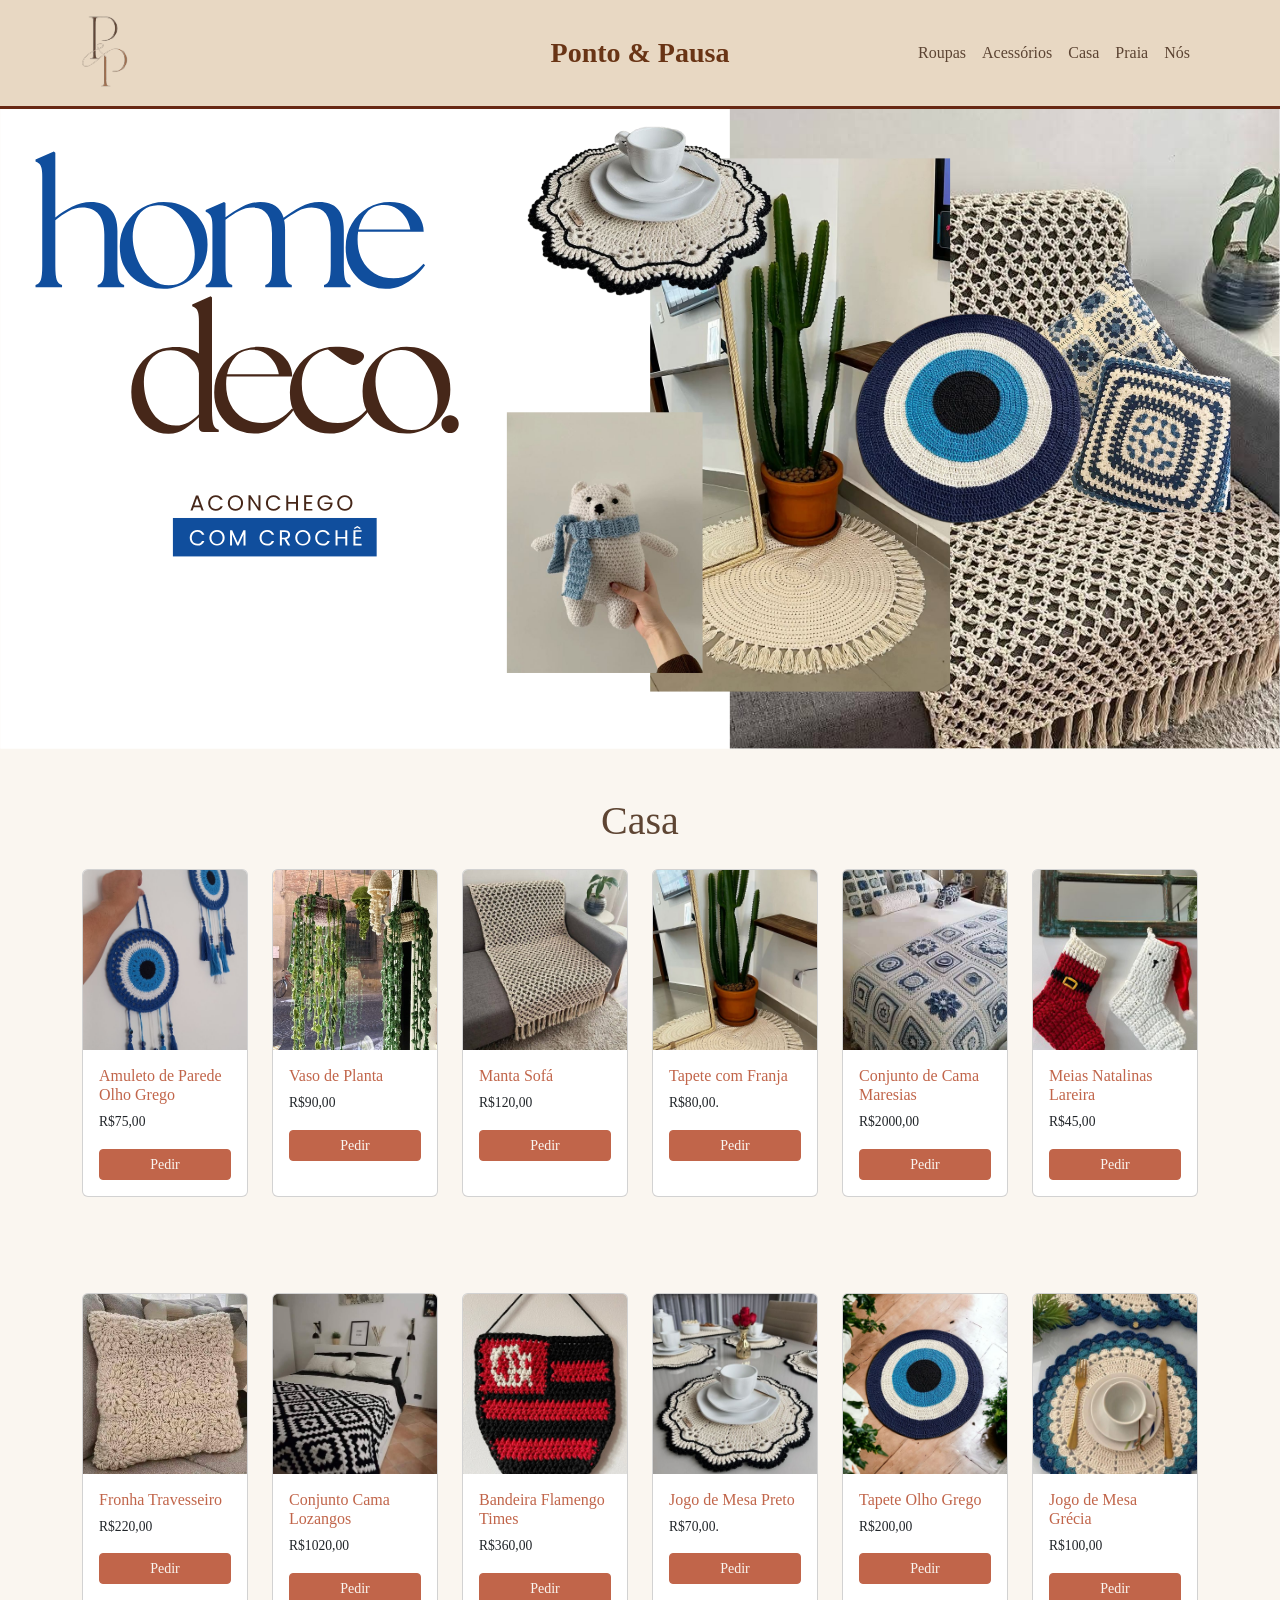
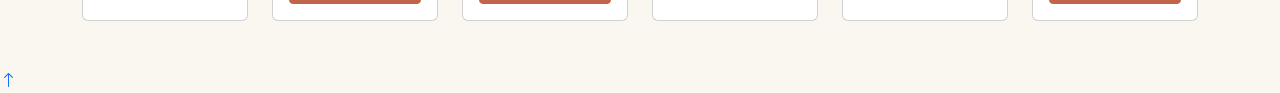
<file: casa.html>
<!DOCTYPE html>
<html lang="pt-br">
<head>
  <meta charset="UTF-8">
  <meta name="viewport" content="width=device-width, initial-scale=1">
  <title>Ponto &amp; Pausa</title>
  <link rel="stylesheet" href="https://cdn.jsdelivr.net/npm/bootstrap@5.3.3/dist/css/bootstrap.min.css">
  <link rel="stylesheet" href="style.css">
  <link rel="stylesheet" href="https://cdn.jsdelivr.net/npm/bootstrap-icons@1.11.3/font/bootstrap-icons.min.css">
</head>
<body>
<div id="topo"></div>
  <nav class="navbar navbar-expand-lg">
  <div class="container">
    
  
    <a class="navbar-brand" href="index.html">
  <img src="imagens/pplogo.svg" alt="Logo" height="80">
    </a>

<span class="nome-loja">Ponto &amp; Pausa</span>

    <button class="navbar-toggler" type="button" data-bs-toggle="collapse" data-bs-target="#menu" aria-label="Abrir menu">
      <span class="navbar-toggler-icon"></span>
    </button>
    <div class="collapse navbar-collapse" id="menu">
      <ul class="navbar-nav ms-auto">
        <li class="nav-item"><a class="nav-link" href="roupas.html">Roupas</a></li>
        <li class="nav-item"><a class="nav-link" href="acessórios.html">Acessórios</a></li>
        <li class="nav-item"><a class="nav-link" href="casa.html">Casa</a></li>
        <li class="nav-item"><a class="nav-link" href="praia.html">Praia</a></li>
        <li class="nav-item"><a class="nav-link" href="nós.html">Nós</a></li>
      </ul>
    </div>
  </div>
</nav>

<a href="casa.html">
          <img src="imagens/banner-casa.svg" class="d-block w-100" alt="Primeira peça com 10% de desconto.">
        </a>

        <section class="py-5">
    <div class="container">
      <h1 class="text-center mb-4">Casa</h1>
      <div class="row g-4">

        <div class="col-6 col-md-4 col-lg-2">
          <div class="card h-100">
            <img src="imagens/olhogrego-pendureco.jpg" class="card-img-top" alt="Amuleto de Parede Olho Grego">
            <div class="card-body">
              <h3 class="card-title">Amuleto de Parede Olho Grego</h3>
              <p class="card-text">R$75,00</p>
              <a href="https://wa.me/5512991773267" target="_blank" class="btn btn-terracota btn-sm w-100">Pedir</a>
            </div>
          </div>
        </div>

        <div class="col-6 col-md-4 col-lg-2">
          <div class="card h-100">
            <img src="imagens/vasoplantas-1.jpg" class="card-img-top" alt="Vaso Plantas">
            <div class="card-body">
              <h3 class="card-title">Vaso de Planta</h3>
              <p class="card-text">R$90,00</p>
              <a href="https://wa.me/5512991773267" target="_blank" class="btn btn-terracota btn-sm w-100">Pedir</a>
            </div>
          </div>
        </div>

        <div class="col-6 col-md-4 col-lg-2">
          <div class="card h-100">
            <img src="imagens/manta-sofá.jpg" class="card-img-top" alt="Manta Sofá">
            <div class="card-body">
              <h3 class="card-title">Manta Sofá</h3>
              <p class="card-text">R$120,00</p>
              <a href="https://wa.me/5512991773267" target="_blank" class="btn btn-terracota btn-sm w-100">Pedir</a>
            </div>
          </div>
        </div>

        <div class="col-6 col-md-4 col-lg-2">
          <div class="card h-100">
            <img src="imagens/tapete-cacto.jpg" class="card-img-top" alt="Tapete com Franja">
            <div class="card-body">
              <h3 class="card-title">Tapete com Franja</h3>
              <p class="card-text">R$80,00.</p>
              <a href="https://wa.me/5512991773267" target="_blank" class="btn btn-terracota btn-sm w-100">Pedir</a>
            </div>
          </div>
        </div>
        <div class="col-6 col-md-4 col-lg-2">
          <div class="card h-100">
            <img src="imagens/conjunto1-cama.jpg" class="card-img-top" alt="Conjunto de Cama Maresias">
            <div class="card-body">
              <h3 class="card-title">Conjunto de Cama Maresias</h3>
              <p class="card-text">R$2000,00</p>
              <a href="https://wa.me/5512991773267" target="_blank" class="btn btn-terracota btn-sm w-100">Pedir</a>
            </div>
          </div>
        </div><div class="col-6 col-md-4 col-lg-2">
          <div class="card h-100">
            <img src="imagens/meias-natal.jpg" class="card-img-top" alt="Meias Natalinas Lareira">
            <div class="card-body">
              <h3 class="card-title">Meias Natalinas Lareira</h3>
              <p class="card-text">R$45,00</p>
              <a href="https://wa.me/5512991773267" target="_blank" class="btn btn-terracota btn-sm w-100">Pedir</a>
            </div>
          </div>
        </div>
      </div>
    </div>
  </section>

<!-- 2° coiso linha -->

  <section class="py-5">
    <div class="container">
      <div class="row g-4">

        <div class="col-6 col-md-4 col-lg-2">
          <div class="card h-100">
            <img src="imagens/travesseiro-branco.jpg" class="card-img-top" alt="Fronha Travesseiro">
            <div class="card-body">
              <h3 class="card-title">Fronha Travesseiro</h3>
              <p class="card-text">R$220,00</p>
              <a href="https://wa.me/5512991773267" target="_blank" class="btn btn-terracota btn-sm w-100">Pedir</a>
            </div>
          </div>
        </div>

        <div class="col-6 col-md-4 col-lg-2">
          <div class="card h-100">
            <img src="imagens/conjunto2-cama.jpg" class="card-img-top" alt="Conjunto Cama Lozangos">
            <div class="card-body">
              <h3 class="card-title">Conjunto Cama Lozangos</h3>
              <p class="card-text">R$1020,00</p>
              <a href="https://wa.me/5512991773267" target="_blank" class="btn btn-terracota btn-sm w-100">Pedir</a>
            </div>
          </div>
        </div>

        <div class="col-6 col-md-4 col-lg-2">
          <div class="card h-100">
            <img src="imagens/bandeira-times.jpg" class="card-img-top" alt="Bandeira Flamengo Times">
            <div class="card-body">
              <h3 class="card-title">Bandeira Flamengo Times</h3>
              <p class="card-text">R$360,00</p>
              <a href="https://wa.me/5512991773267" target="_blank" class="btn btn-terracota btn-sm w-100">Pedir</a>
            </div>
          </div>
        </div>

        <div class="col-6 col-md-4 col-lg-2">
          <div class="card h-100">
            <img src="imagens/jogomesa-preto.jpg" class="card-img-top" alt="Jogo de Mesa Preto">
            <div class="card-body">
              <h3 class="card-title">Jogo de Mesa Preto</h3>
              <p class="card-text">R$70,00.</p> 
              <a href="https://wa.me/5512991773267" target="_blank" class="btn btn-terracota btn-sm w-100">Pedir</a>
            </div>
          </div>
        </div>
        <div class="col-6 col-md-4 col-lg-2">
          <div class="card h-100">
            <img src="imagens/tapete-olhogrego.jpg" class="card-img-top" alt="Tapete Olho Grego">
            <div class="card-body">
              <h3 class="card-title">Tapete Olho Grego</h3>
              <p class="card-text">R$200,00</p>
              <a href="https://wa.me/5512991773267" target="_blank" class="btn btn-terracota btn-sm w-100">Pedir</a>
            </div>
          </div>
        </div><div class="col-6 col-md-4 col-lg-2">
          <div class="card h-100">
            <img src="imagens/jogomesa-grecia.jpg" class="card-img-top" alt="Jogo de Mesa Grécia">
            <div class="card-body">
              <h3 class="card-title">Jogo de Mesa Grécia</h3>
              <p class="card-text">R$100,00</p>
              <a href="https://wa.me/5512991773267" target="_blank" class="btn btn-terracota btn-sm w-100">Pedir</a>
            </div>
          </div>
        </div>
      </div>
    </div>
  </section>

  <a href="#topo" class="btn-topo">
    <i class="bi bi-arrow-up"></i>
</a>

</body>
<div id="topo"></div>
</html>
</file>
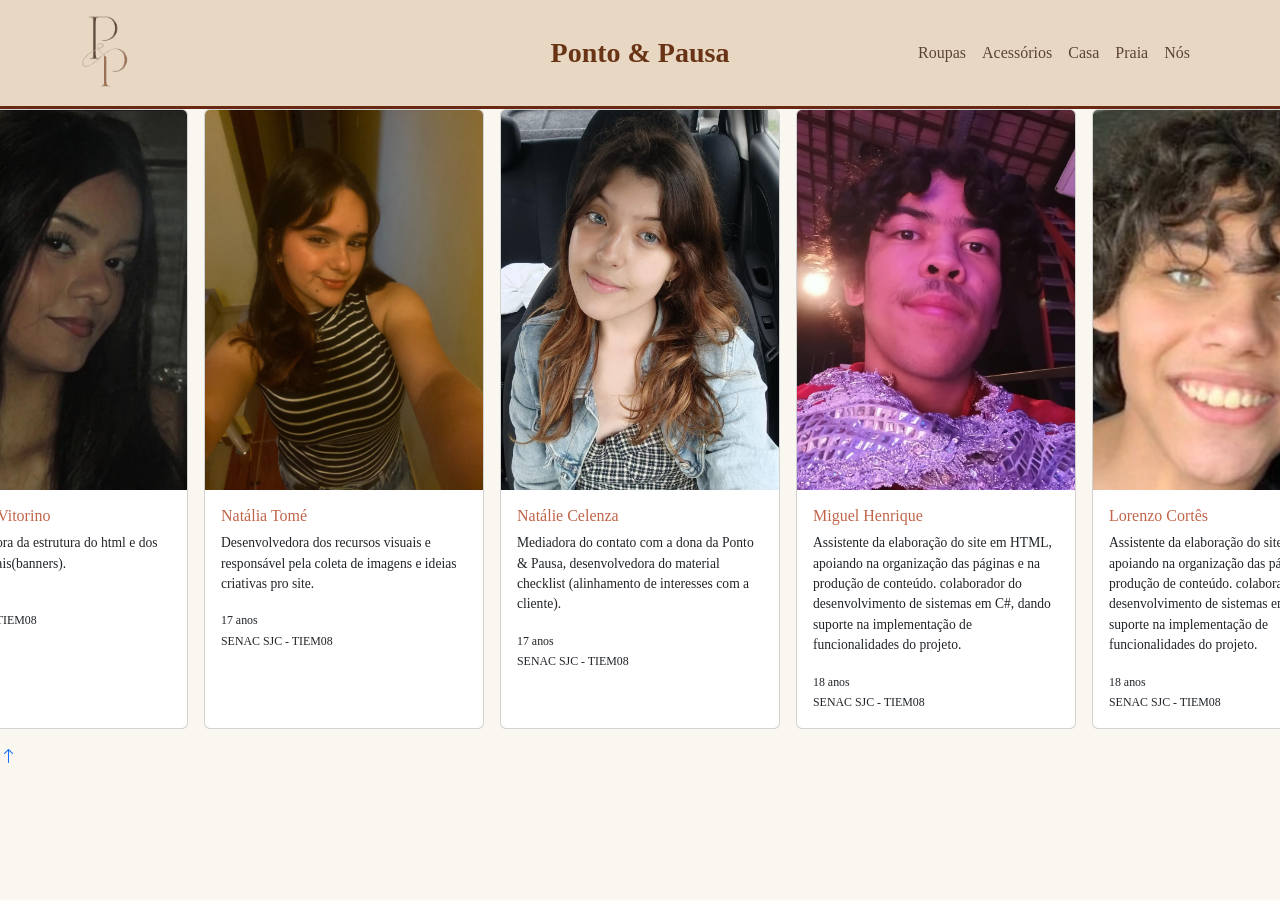
<file: nós.html>
<!DOCTYPE html>
<html lang="pt-br">
<head>
  <meta charset="UTF-8">
  <meta name="viewport" content="width=device-width, initial-scale=1">
  <title>Ponto &amp; Pausa</title>
  <link rel="stylesheet" href="https://cdn.jsdelivr.net/npm/bootstrap@5.3.3/dist/css/bootstrap.min.css">
  <link rel="stylesheet" href="style.css">
  <link rel="stylesheet" href="https://cdn.jsdelivr.net/npm/bootstrap-icons@1.11.3/font/bootstrap-icons.min.css">
</head>
<body>
<div id="topo"></div>
  <nav class="navbar navbar-expand-lg">
  <div class="container">
    
  
    <a class="navbar-brand" href="index.html">
  <img src="imagens/pplogo.svg" alt="Logo" height="80">
    </a>

<span class="nome-loja">Ponto &amp; Pausa</span>

    <button class="navbar-toggler" type="button" data-bs-toggle="collapse" data-bs-target="#menu" aria-label="Abrir menu">
      <span class="navbar-toggler-icon"></span>
    </button>
    <div class="collapse navbar-collapse" id="menu">
      <ul class="navbar-nav ms-auto">
        <li class="nav-item"><a class="nav-link" href="roupas.html">Roupas</a></li>
        <li class="nav-item"><a class="nav-link" href="acessórios.html">Acessórios</a></li>
        <li class="nav-item"><a class="nav-link" href="casa.html">Casa</a></li>
        <li class="nav-item"><a class="nav-link" href="praia.html">Praia</a></li>
        <li class="nav-item"><a class="nav-link" href="nós.html">Nós</a></li>
      </ul>
    </div>
  </div>
</nav>




<div class="d-flex flex-nowrap justify-content-center gap-3 overflow-x-auto pb-3">

  
  <div class="card flex-shrink-0" style="width: 280px;">
    <img src="imagens/emanuelle.jpg" class="card-img-top" alt="Emanuelle Vitorino" style="height: 380px; object-fit: cover;">
    <div class="card-body">
      <h4 class="card-title h5">Emanuelle Vitorino</h4>
      <p class="card-text">Desenvolvedora da estrutura do html e dos recursos visuais(banners).</p>
      <p class="card-text mb-0"><small class="fg-2">17 anos</small></p>
      <p class="card-text"><small class="fg-2">SENAC SJC - TIEM08</small></p>
    </div>
  </div>

  
  <div class="card flex-shrink-0" style="width: 280px;">
    <img src="imagens/natália.jpg" class="card-img-top" alt="Natália Tomé" style="height: 380px; object-fit: cover;">
    <div class="card-body">
      <h4 class="card-title h5">Natália Tomé</h4>
      <p class="card-text">Desenvolvedora dos recursos visuais e responsável pela coleta de imagens e ideias criativas pro site.</p>
      <p class="card-text mb-0"><small class="fg-2">17 anos</small></p>
      <p class="card-text"><small class="fg-2">SENAC SJC - TIEM08</small></p>
    </div>
  </div>

  
  <div class="card flex-shrink-0" style="width: 280px;">
    <img src="imagens/natalie.jpg" class="card-img-top" alt="Natálie Celenza" style="height: 380px; object-fit: cover;">
    <div class="card-body">
      <h4 class="card-title h5">Natálie Celenza</h4>
      <p class="card-text">Mediadora do contato com a dona da Ponto & Pausa, desenvolvedora do material checklist (alinhamento de interesses com a cliente).</p>
      <p class="card-text mb-0"><small class="fg-2">17 anos</small></p>
      <p class="card-text"><small class="fg-2">SENAC SJC - TIEM08</small></p>
    </div>
  </div>

  
  <div class="card flex-shrink-0" style="width: 280px;">
    <img src="imagens/miguel.jpg" class="card-img-top" alt="Miguel Henrique" style="height: 380px; object-fit: cover;">
    <div class="card-body">
      <h4 class="card-title h5">Miguel Henrique</h4>
      <p class="card-text">Assistente da elaboração do site em HTML, apoiando na organização das páginas e na produção de conteúdo. colaborador do desenvolvimento de sistemas em C#, dando suporte na implementação de funcionalidades do projeto.</p>
      <p class="card-text mb-0"><small class="fg-2">18 anos</small></p>
      <p class="card-text"><small class="fg-2">SENAC SJC - TIEM08</small></p>
    </div>
  </div>

  
  <div class="card flex-shrink-0" style="width: 280px;">
    <img src="imagens/lorenzo.jpg" class="card-img-top" alt="Lorenzo Cortês" style="height: 380px; object-fit: cover;">
    <div class="card-body">
      <h4 class="card-title h5">Lorenzo Cortês</h4>
      <p class="card-text">Assistente da elaboração do site em HTML, apoiando na organização das páginas e na produção de conteúdo. colaborador do desenvolvimento de sistemas em C#, dando suporte na implementação de funcionalidades do projeto.</p>
      <p class="card-text mb-0"><small class="fg-2">18 anos</small></p>
      <p class="card-text"><small class="fg-2">SENAC SJC - TIEM08</small></p>
    </div>
  </div>

</div>

<a href="#topo" class="btn-topo">
    <i class="bi bi-arrow-up"></i>
</a>

</body>

<div id="topo"></div>

</html>
</file>
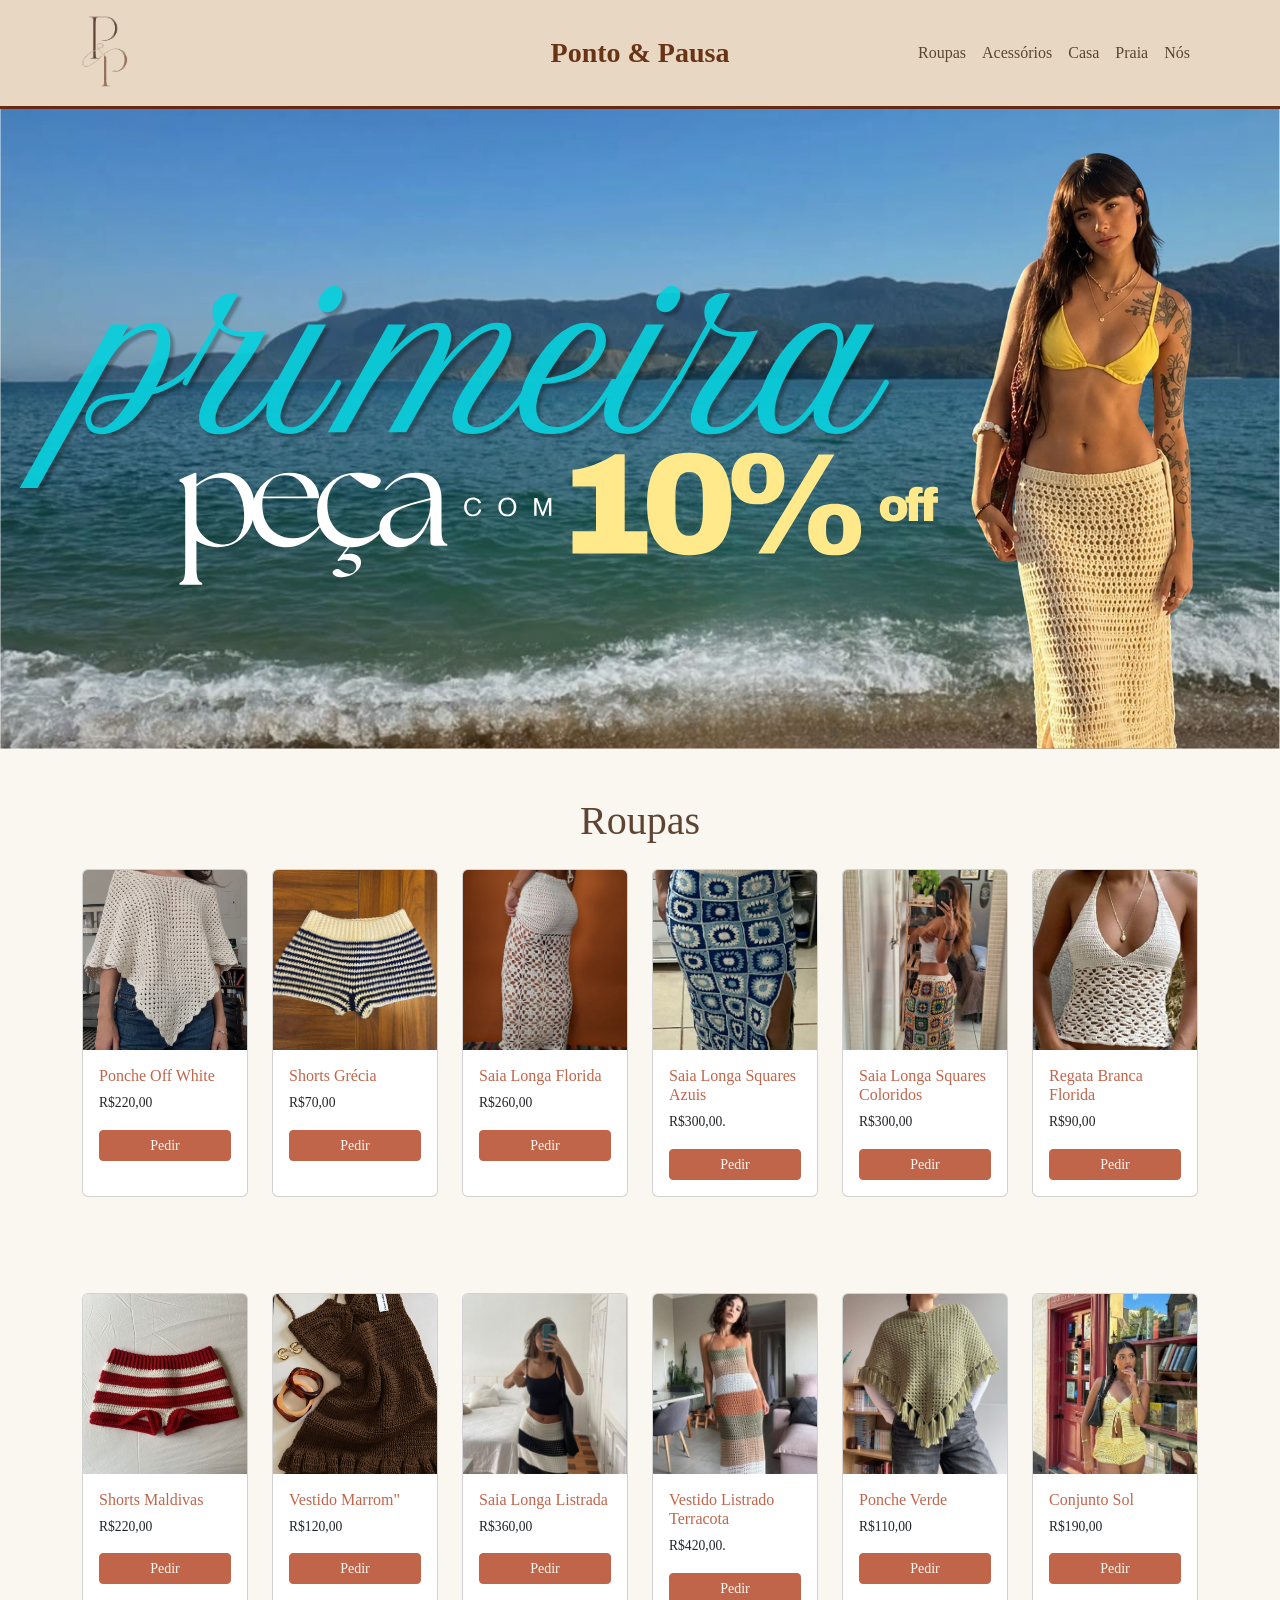
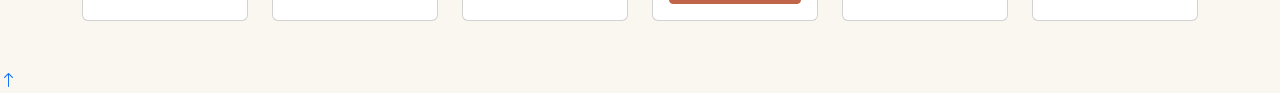
<file: roupas.html>
<!DOCTYPE html>
<html lang="pt-br">
<head>
  <meta charset="UTF-8">
  <meta name="viewport" content="width=device-width, initial-scale=1">
  <title>Roupas | Ponto &amp; Pausa</title>
  <link rel="stylesheet" href="https://cdn.jsdelivr.net/npm/bootstrap@5.3.3/dist/css/bootstrap.min.css">
  <link rel="stylesheet" href="style.css">
  <link rel="stylesheet" href="https://cdn.jsdelivr.net/npm/bootstrap-icons@1.11.3/font/bootstrap-icons.min.css">
</head>
<body>

<div id="topo"></div>
  
  <nav class="navbar navbar-expand-lg">
  <div class="container">
    
  
    <a class="navbar-brand" href="index.html">
  <img src="imagens/pplogo.svg" alt="Logo" height="80">
    </a>

<span class="nome-loja">Ponto &amp; Pausa</span>

    <button class="navbar-toggler" type="button" data-bs-toggle="collapse" data-bs-target="#menu" aria-label="Abrir menu">
      <span class="navbar-toggler-icon"></span>
    </button>
    <div class="collapse navbar-collapse" id="menu">
      <ul class="navbar-nav ms-auto">
        <li class="nav-item"><a class="nav-link" href="roupas.html">Roupas</a></li>
        <li class="nav-item"><a class="nav-link" href="acessórios.html">Acessórios</a></li>
        <li class="nav-item"><a class="nav-link" href="casa.html">Casa</a></li>
        <li class="nav-item"><a class="nav-link" href="praia.html">Praia</a></li>
        <li class="nav-item"><a class="nav-link" href="nós.html">Nós</a></li>
      </ul>
    </div>
  </div>
</nav>
<!-- Banner da pagina sem carroussel -->
<a href="roupas.html">
          <img src="imagens/banner-desconto.svg" class="d-block w-100" alt="Primeira peça com 10% de desconto.">
        </a>


  <section class="py-5">
    <div class="container">
      <h1 class="text-center mb-4">Roupas</h1>
      <div class="row g-4">

        <div class="col-6 col-md-4 col-lg-2">
          <div class="card h-100">
            <img src="imagens/roupas-ponche.jpg" class="card-img-top" alt="Ponche Off White">
            <div class="card-body">
              <h3 class="card-title">Ponche Off White</h3>
              <p class="card-text">R$220,00</p>
              <a href="https://wa.me/5512991773267" target="_blank" class="btn btn-terracota btn-sm w-100">Pedir</a>
            </div>
          </div>
        </div>

        <div class="col-6 col-md-4 col-lg-2">
          <div class="card h-100">
            <img src="imagens/roupas-shorts-grécia.jpg" class="card-img-top" alt="Shorts Grécia">
            <div class="card-body">
              <h3 class="card-title">Shorts Grécia</h3>
              <p class="card-text">R$70,00</p>
              <a href="https://wa.me/5512991773267" target="_blank" class="btn btn-terracota btn-sm w-100">Pedir</a>
            </div>
          </div>
        </div>

        <div class="col-6 col-md-4 col-lg-2">
          <div class="card h-100">
            <img src="imagens/roupas-saialongaflorida.jpg" class="card-img-top" alt="Saia Longa Florida">
            <div class="card-body">
              <h3 class="card-title">Saia Longa Florida</h3>
              <p class="card-text">R$260,00</p>
              <a href="https://wa.me/5512991773267" target="_blank" class="btn btn-terracota btn-sm w-100">Pedir</a>
            </div>
          </div>
        </div>

        <div class="col-6 col-md-4 col-lg-2">
          <div class="card h-100">
            <img src="imagens/roupas-saiasquaresazuis.jpg" class="card-img-top" alt="Saia Longa de Squares Azuis">
            <div class="card-body">
              <h3 class="card-title">Saia Longa Squares Azuis</h3>
              <p class="card-text">R$300,00.</p>
              <a href="https://wa.me/5512991773267" target="_blank" class="btn btn-terracota btn-sm w-100">Pedir</a>
            </div>
          </div>
        </div>
        <div class="col-6 col-md-4 col-lg-2">
          <div class="card h-100">
            <img src="imagens/roupas-squarescoloridos.jpg" class="card-img-top" alt="Saia Longa Squares Coloridos">
            <div class="card-body">
              <h3 class="card-title">Saia Longa Squares Coloridos</h3>
              <p class="card-text">R$300,00</p>
              <a href="https://wa.me/5512991773267" target="_blank" class="btn btn-terracota btn-sm w-100">Pedir</a>
            </div>
          </div>
        </div><div class="col-6 col-md-4 col-lg-2">
          <div class="card h-100">
            <img src="imagens/roupas-regatabranca.jpg" class="card-img-top" alt="Regata Branca Florida">
            <div class="card-body">
              <h3 class="card-title">Regata Branca Florida</h3>
              <p class="card-text">R$90,00</p>
              <a href="https://wa.me/5512991773267" target="_blank" class="btn btn-terracota btn-sm w-100">Pedir</a>
            </div>
          </div>
        </div>
      </div>
    </div>
  </section>

<!-- 2° coiso linha -->

  <section class="py-5">
    <div class="container">
      <div class="row g-4">

        <div class="col-6 col-md-4 col-lg-2">
          <div class="card h-100">
            <img src="imagens/roupas-shorts-maldivas.jpg" class="card-img-top" alt="Shorts Maldivas">
            <div class="card-body">
              <h3 class="card-title">Shorts Maldivas</h3>
              <p class="card-text">R$220,00</p>
              <a href="https://wa.me/5512991773267" target="_blank" class="btn btn-terracota btn-sm w-100">Pedir</a>
            </div>
          </div>
        </div>

        <div class="col-6 col-md-4 col-lg-2">
          <div class="card h-100">
            <img src="imagens/roupas-vestidorodado.jpg" class="card-img-top" alt="Vestido Marrom">
            <div class="card-body">
              <h3 class="card-title">Vestido Marrom"</h3>
              <p class="card-text">R$120,00</p>
              <a href="https://wa.me/5512991773267" target="_blank" class="btn btn-terracota btn-sm w-100">Pedir</a>
            </div>
          </div>
        </div>

        <div class="col-6 col-md-4 col-lg-2">
          <div class="card h-100">
            <img src="imagens/roupas-saialistrada.jpg" class="card-img-top" alt="Saia Longa Listrada">
            <div class="card-body">
              <h3 class="card-title">Saia Longa Listrada</h3>
              <p class="card-text">R$360,00</p>
              <a href="https://wa.me/5512991773267" target="_blank" class="btn btn-terracota btn-sm w-100">Pedir</a>
            </div>
          </div>
        </div>

        <div class="col-6 col-md-4 col-lg-2">
          <div class="card h-100">
            <img src="imagens/roupas-vestidoterracota.jpg" class="card-img-top" alt="Vestido Listrado Terracota">
            <div class="card-body">
              <h3 class="card-title">Vestido Listrado Terracota</h3>
              <p class="card-text">R$420,00.</p>
              <a href="https://wa.me/5512991773267" target="_blank" class="btn btn-terracota btn-sm w-100">Pedir</a>
            </div>
          </div>
        </div>
        <div class="col-6 col-md-4 col-lg-2">
          <div class="card h-100">
            <img src="imagens/roupas-poncheverde.jpg" class="card-img-top" alt="Ponche Verde">
            <div class="card-body">
              <h3 class="card-title">Ponche Verde</h3>
              <p class="card-text">R$110,00</p>
              <a href="https://wa.me/5512991773267" target="_blank" class="btn btn-terracota btn-sm w-100">Pedir</a>
            </div>
          </div>
        </div><div class="col-6 col-md-4 col-lg-2">
          <div class="card h-100">
            <img src="imagens/conjunto-praiano.jpg" class="card-img-top" alt="Conjunto Sol">
            <div class="card-body">
              <h3 class="card-title">Conjunto Sol</h3>
              <p class="card-text">R$190,00</p>
              <a href="https://wa.me/5512991773267" target="_blank" class="btn btn-terracota btn-sm w-100">Pedir</a>
            </div>
          </div>
        </div>
      </div>
    </div>
  </section>

  <script src="https://cdn.jsdelivr.net/npm/bootstrap@5.3.3/dist/js/bootstrap.bundle.min.js"></script>

  <a href="#topo" class="btn-topo">
    <i class="bi bi-arrow-up"></i>
</a>
</body>
</html>
</file>
<file: style.css>
body {
  background-color: #FAF6F0;
  color: #5e4533;
  font-family: Georgia, serif;
  margin: 0;
}

.navbar {
  --bs-navbar-color: #5c4433;
  --bs-navbar-hover-color: #553313;
  --bs-navbar-brand-color: #693415;
  --bs-navbar-brand-hover-color: #684a14;
  background-color: #E8D8C3;
  border-bottom: 3px solid #682813;
}

.navbar-brand {
  font-size: 28px;
  font-weight: bold;
}
.card-img-top {
  height: 180px;
  object-fit: cover;
}

.card-title {
  color: #C1654A;
  font-size: 1rem;
}

.card-text {
  font-size: 0.85rem;
}


.btn-terracota {
  --bs-btn-color: #FAF6F0;
  --bs-btn-bg: #C1654A;
  --bs-btn-border-color: #C1654A;
  --bs-btn-hover-color: #FAF6F0;
  --bs-btn-hover-bg: #6F4E37;
  --bs-btn-hover-border-color: #6F4E37;
}




.carousel-control-prev-icon {
  background-image: url("data:image/svg+xml,%3csvg xmlns='http://www.w3.org/2000/svg' viewBox='0 0 16 16' fill='%2380D8FF'%3e%3cpath d='M11.354 1.646a.5.5 0 0 1 0 .708L5.707 8l5.647 5.646a.5.5 0 0 1-.708.708l-6-6a.5.5 0 0 1 0-.708l6-6a.5.5 0 0 1 .708 0z'/%3e%3c/svg%3e");
}


.carousel-control-next-icon {
  background-image: url("data:image/svg+xml,%3csvg xmlns='http://www.w3.org/2000/svg' viewBox='0 0 16 16' fill='%2380D8FF'%3e%3cpath d='M4.646 1.646a.5.5 0 0 1 .708 0l6 6a.5.5 0 0 1 0 .708l-6 6a.5.5 0 0 1-.708-.708L10.293 8 4.646 2.354a.5.5 0 0 1 0-.708z'/%3e%3c/svg%3e");
}

.nome-loja {
  font-size: 28px;
  font-weight: bold;
  color: var(--bs-navbar-brand-color);
}

@media (min-width: 992px) {
  .nome-loja {
    position: absolute;
    left: 50%;
    top: 50%;
    transform: translate(-50%, -50%);
  }
}

.categoria {
  display: block;
  text-decoration: none;
  color: #5e4533;
}

.categoria img {
  width: 100%;
  aspect-ratio: 1 / 1;
  object-fit: cover;
  border-radius: 50%;
  background-color: #E8D8C3;
}

.categoria p {
  margin-top: 10px;
  font-weight: bold;
}

.categoria:hover {
  color: #C1654A;
}


.img-croche {
    width: 100%;
    height: auto;              
    max-height: 500px;          
    object-fit: cover;
    display: block;
    border-radius: 8px;         
}
</file>
